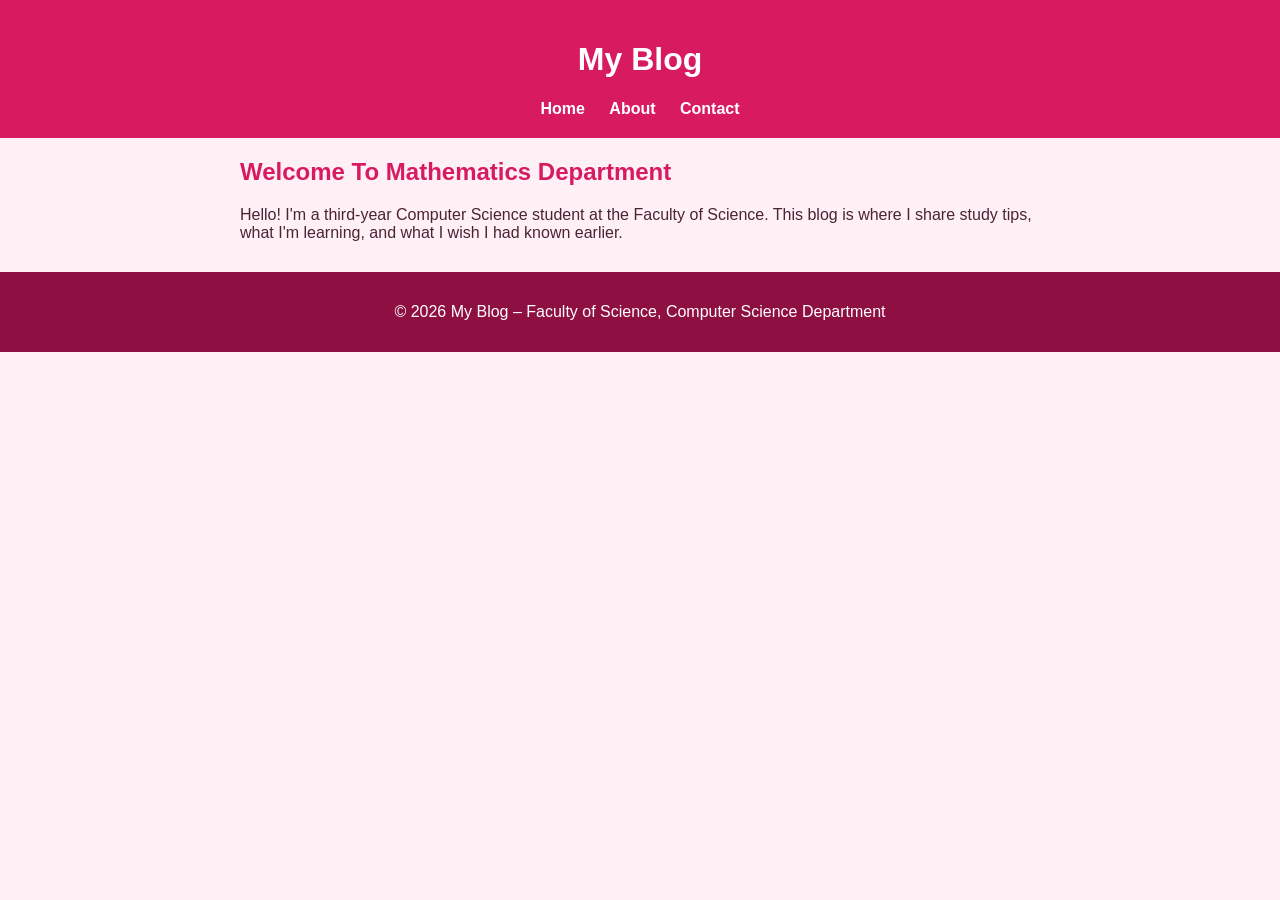
<file: Assignment 1/index.html>
<!DOCTYPE html>
<html lang="en">
<head>
    <meta charset="UTF-8">
    <meta name="viewport" content="width=device-width, initial-scale=1.0">
    <title>My Blog</title>
    <link rel="stylesheet" href="css/style.css">
</head>
<body>
    <header>
        <h1>My Blog</h1>
        <nav>
            <a href="index.html">Home</a>
           <a href="about.html">About</a>
           <a href="contact.html">Contact</a>
        </nav>
        </header>
    <main>
        <section>
          <h2>Welcome To Mathematics Department</h2>
      <p>Hello! I'm a third-year Computer Science student at the Faculty of Science.
         This blog is where I share study tips, what I'm learning,
          and what I wish I had known earlier.</p>
    </section>
    </main>
    <footer>
        <p>&copy; 2026 My Blog &ndash; Faculty of Science, Computer Science Department</p>
    </footer>
</body>
</html>
</file>
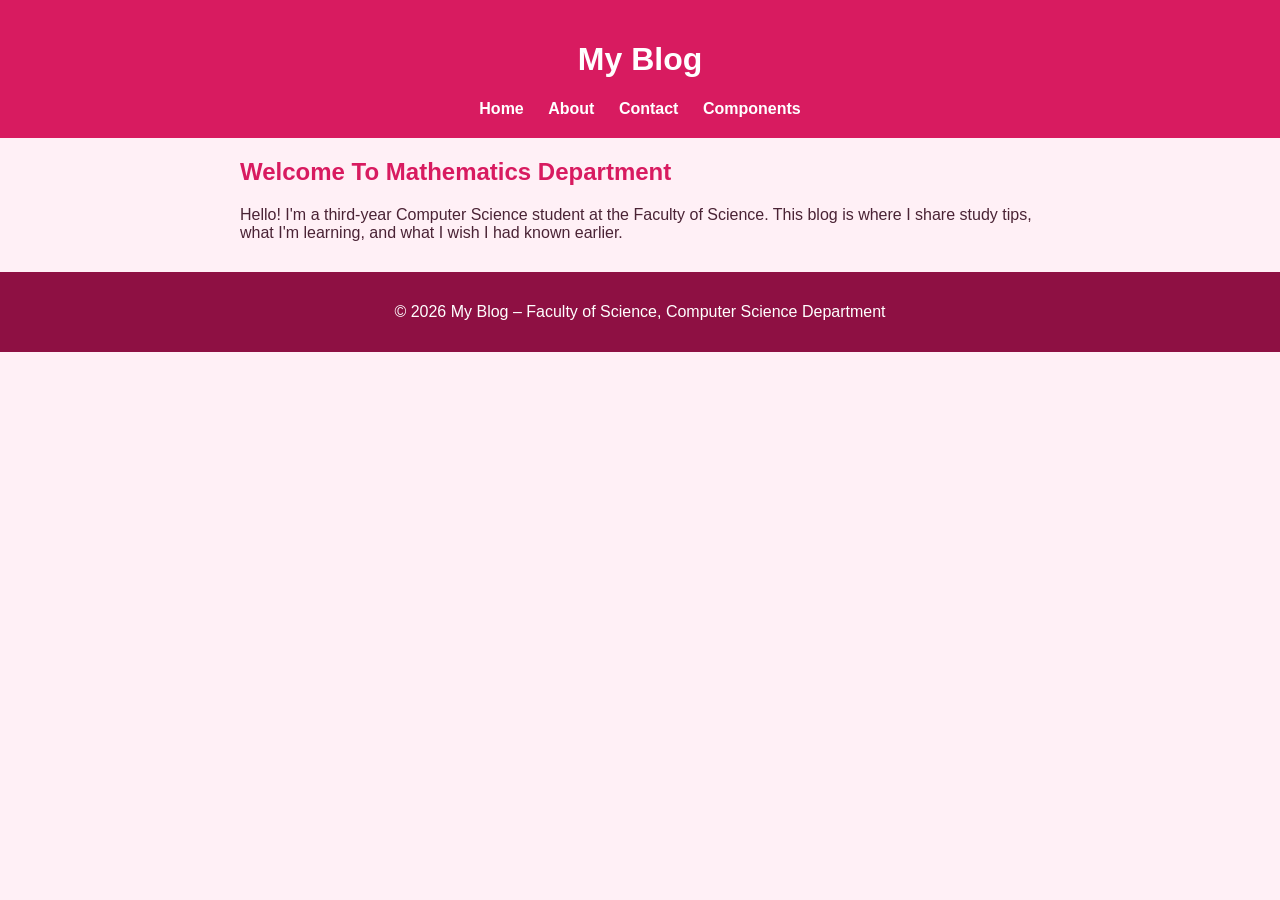
<file: Assignment 2/index.html>
<!DOCTYPE html>
<html lang="en">
<head>
    <meta charset="UTF-8">
    <meta name="viewport" content="width=device-width, initial-scale=1.0">
    <title>My Blog</title>
    <link rel="stylesheet" href="css/style.css">
</head>
<body>
    <header>
        <h1>My Blog</h1>
        <nav>
            <a href="index.html">Home</a>
           <a href="about.html">About</a>
           <a href="contact.html">Contact</a>
           <a href="components.html">Components</a>
        </nav>
        </header>
    <main>
        <section>
          <h2>Welcome To Mathematics Department</h2>
      <p>Hello! I'm a third-year Computer Science student at the Faculty of Science.
         This blog is where I share study tips, what I'm learning,
          and what I wish I had known earlier.</p>
    </section>
    </main>
    <footer>
        <p>&copy; 2026 My Blog &ndash; Faculty of Science, Computer Science Department</p>
    </footer>
</body>
</html>
</file>
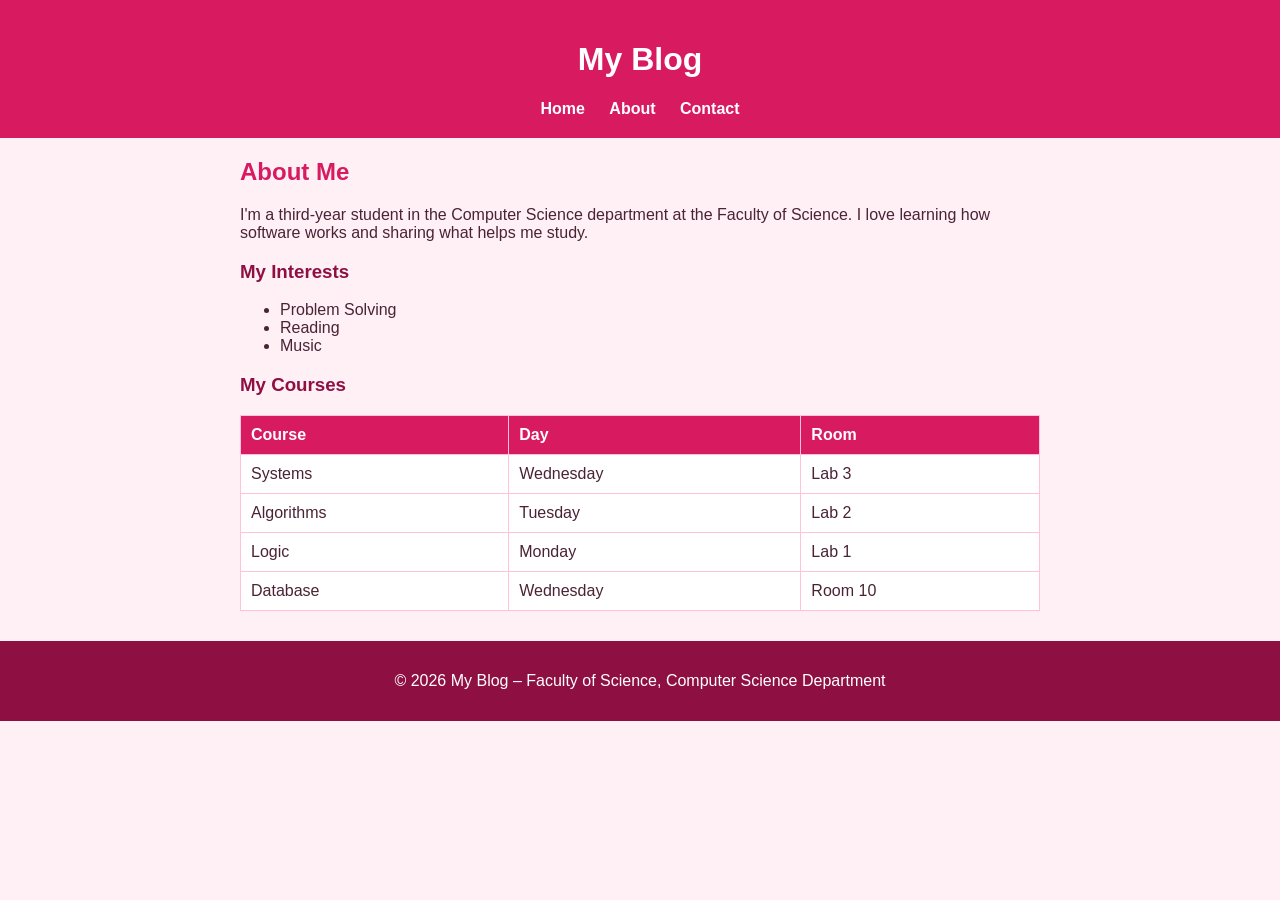
<file: Assignment 1/about.html>
<!DOCTYPE html>
<html lang="en">
<head>
  <meta charset="UTF-8">
  <meta name="viewport" content="width=device-width, initial-scale=1.0">
  <title>About - My Blog</title>
  <link rel="stylesheet" href="css/style.css">
</head>
<body>
  <header>
    <h1>My Blog</h1>
    <nav>
      <a href="index.html">Home</a>
      <a href="about.html">About</a>
      <a href="contact.html">Contact</a>
    </nav>
  </header>

  <main>
    <h2>About Me</h2>
    <p>I'm a third-year student in the Computer Science department at the Faculty of Science.
        I love learning how software works and sharing what helps me study.</p>

    <section>
      <h3>My Interests</h3>
      <ul>
        <li>Problem Solving</li>
        <li>Reading</li>
        <li>Music</li>
      </ul>
    </section>

    <section>
      <h3>My Courses</h3>
      <table>
        <thead>
          <tr>
            <th>Course</th>
            <th>Day</th>
            <th>Room</th>
          </tr>
        </thead>
        <tbody>
          <tr>
            <td>Systems</td>
            <td>Wednesday</td>
            <td>Lab 3</td>
          </tr>
          <tr>
            <td>Algorithms</td>
            <td>Tuesday</td>
            <td>Lab 2</td>
          </tr>
          <tr>
            <td>Logic</td>
            <td>Monday</td>
            <td>Lab 1</td>
          </tr>
          <tr>
            <td>Database</td>
            <td>Wednesday</td>
            <td>Room 10</td>
          </tr>
        </tbody>
      </table>
    </section>
  </main>

  <footer>
    <p>&copy; 2026 My Blog &ndash; Faculty of Science, Computer Science Department</p>
  </footer>
</body>
</html>
</file>
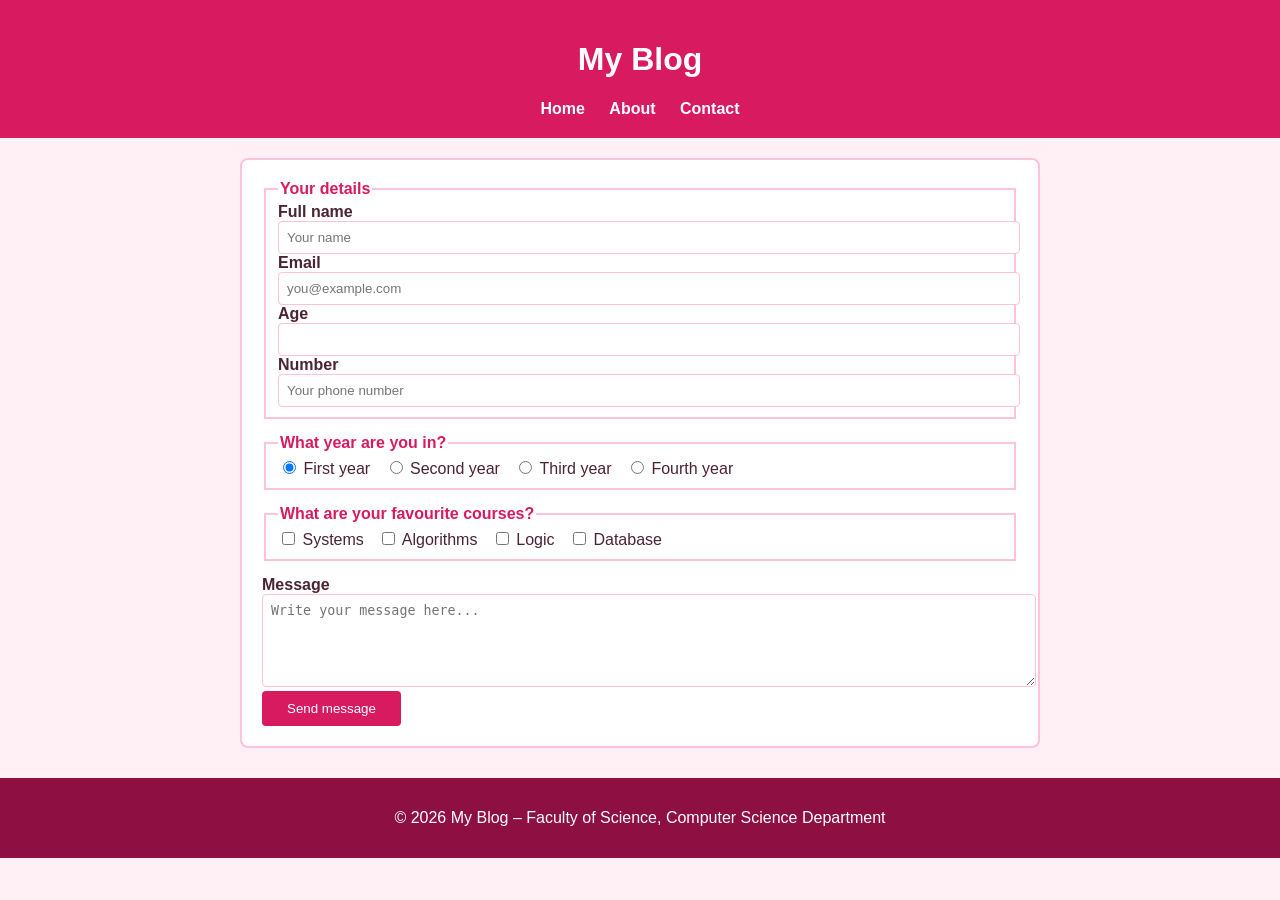
<file: Assignment 1/contact.html>
<!DOCTYPE html>
<html lang="en">
<head>
  <meta charset="UTF-8">
  <meta name="viewport" content="width=device-width, initial-scale=1.0">
  <title>Contact - My Blog</title>
  <link rel="stylesheet" href="css/style.css">
</head>
<body>
  <header>
    <h1>My Blog</h1>
    <nav>
      <a href="index.html">Home</a>
      <a href="about.html">About</a>
      <a href="contact.html">Contact</a>
    </nav>
  </header>

  <main>
    <form action="#" method="post">
      <fieldset>
        <legend>Your details</legend>

        <label for="fullname">Full name</label>
        <input type="text" id="fullname" name="fullname" placeholder="Your name" required>

        <label for="email">Email</label>
        <input type="email" id="email" name="email" placeholder="you@example.com" required>

        <label for="age">Age</label>
        <input type="number" id="age" name="age" min="15" max="60">

        <label for="number">Number</label>
        <input type="number" id="number" name="number" placeholder="Your phone number" required>
      </fieldset>

       <fieldset class="inline">
        <legend>What year are you in?</legend>
        <input type="radio" id="year-1" name="year" value="1" checked>
        <label for="year-1">First year</label>
        <input type="radio" id="year-2" name="year" value="2">
        <label for="year-2">Second year</label>
        <input type="radio" id="year-3" name="year" value="3">
        <label for="year-3">Third year</label>
        <input type="radio" id="year-4" name="year" value="4">
        <label for="year-4">Fourth year</label>
      </fieldset>

        <fieldset class="inline">
        <legend>What are your favourite courses?</legend>
        <input type="checkbox" id="course-sys" name="courses" value="sys">
        <label for="course-sys">Systems</label>
        <input type="checkbox" id="course-algo" name="courses" value="algorithms">
        <label for="course-algo">Algorithms</label>
        <input type="checkbox" id="course-logic" name="courses" value="logic">
        <label for="course-logic">Logic</label>
        <input type="checkbox" id="course-data" name="courses" value="data">
        <label for="course-data">Database</label>
      </fieldset>

      <label for="message">Message</label>
      <textarea id="message" name="message" rows="5" placeholder="Write your message here..." required></textarea>

      <button type="submit">Send message</button>
    </form>
  </main>

  <footer>
    <p>&copy; 2026 My Blog &ndash; Faculty of Science, Computer Science Department</p>
  </footer>
</body>
</html>
</file>
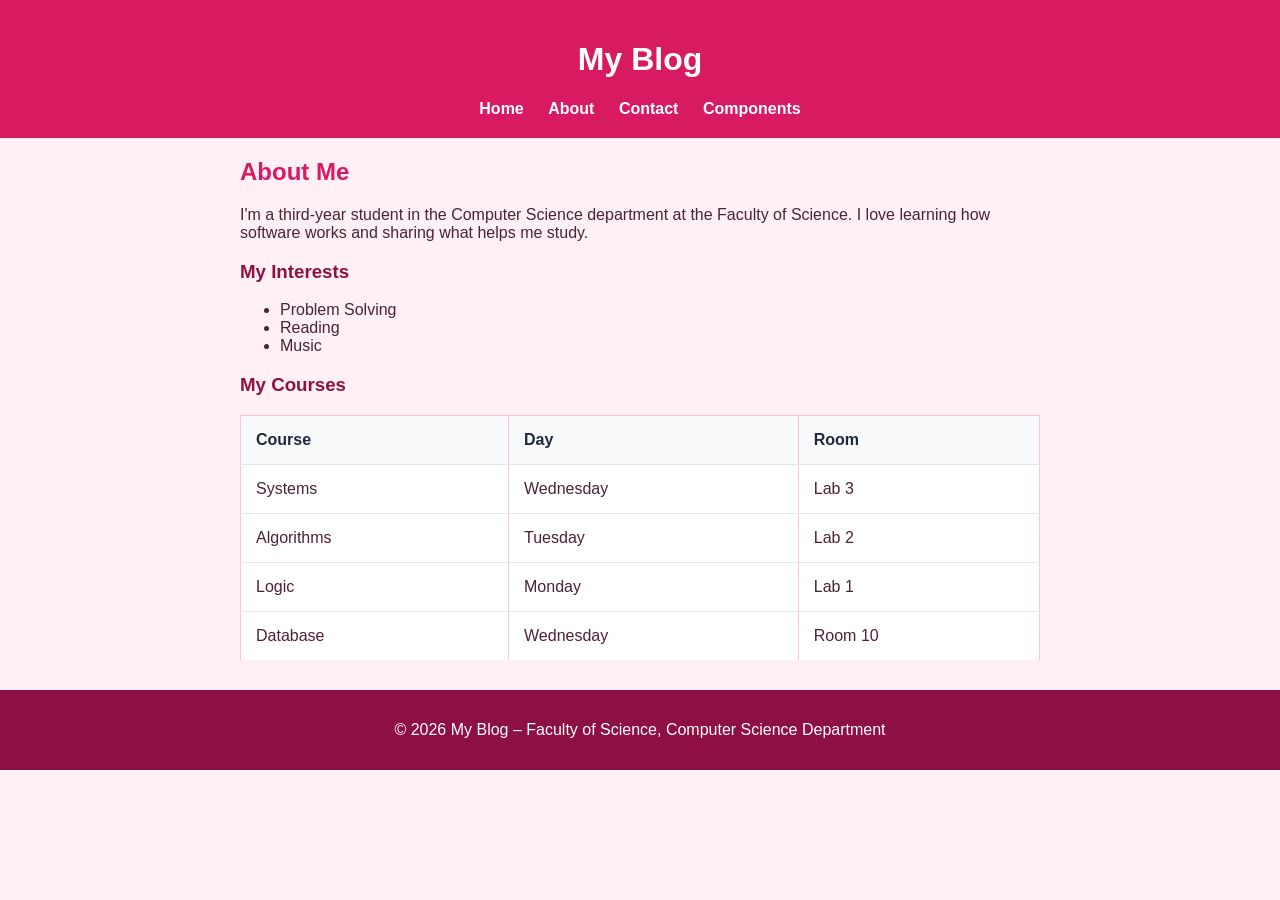
<file: Assignment 2/about.html>
<!DOCTYPE html>
<html lang="en">
<head>
  <meta charset="UTF-8">
  <meta name="viewport" content="width=device-width, initial-scale=1.0">
  <title>About - My Blog</title>
  <link rel="stylesheet" href="css/style.css">
</head>
<body>
  <header>
    <h1>My Blog</h1>
    <nav>
      <a href="index.html">Home</a>
      <a href="about.html">About</a>
      <a href="contact.html">Contact</a>
      <a href="components.html">Components</a>
    </nav>
  </header>

  <main>
    <h2>About Me</h2>
    <p>I'm a third-year student in the Computer Science department at the Faculty of Science.
        I love learning how software works and sharing what helps me study.</p>

    <section>
      <h3>My Interests</h3>
      <ul>
        <li>Problem Solving</li>
        <li>Reading</li>
        <li>Music</li>
      </ul>
    </section>

    <section>
      <h3>My Courses</h3>
      <table>
        <thead>
          <tr>
            <th>Course</th>
            <th>Day</th>
            <th>Room</th>
          </tr>
        </thead>
        <tbody>
          <tr>
            <td>Systems</td>
            <td>Wednesday</td>
            <td>Lab 3</td>
          </tr>
          <tr>
            <td>Algorithms</td>
            <td>Tuesday</td>
            <td>Lab 2</td>
          </tr>
          <tr>
            <td>Logic</td>
            <td>Monday</td>
            <td>Lab 1</td>
          </tr>
          <tr>
            <td>Database</td>
            <td>Wednesday</td>
            <td>Room 10</td>
          </tr>
        </tbody>
      </table>
    </section>
  </main>

  <footer>
    <p>&copy; 2026 My Blog &ndash; Faculty of Science, Computer Science Department</p>
  </footer>
</body>
</html>
</file>
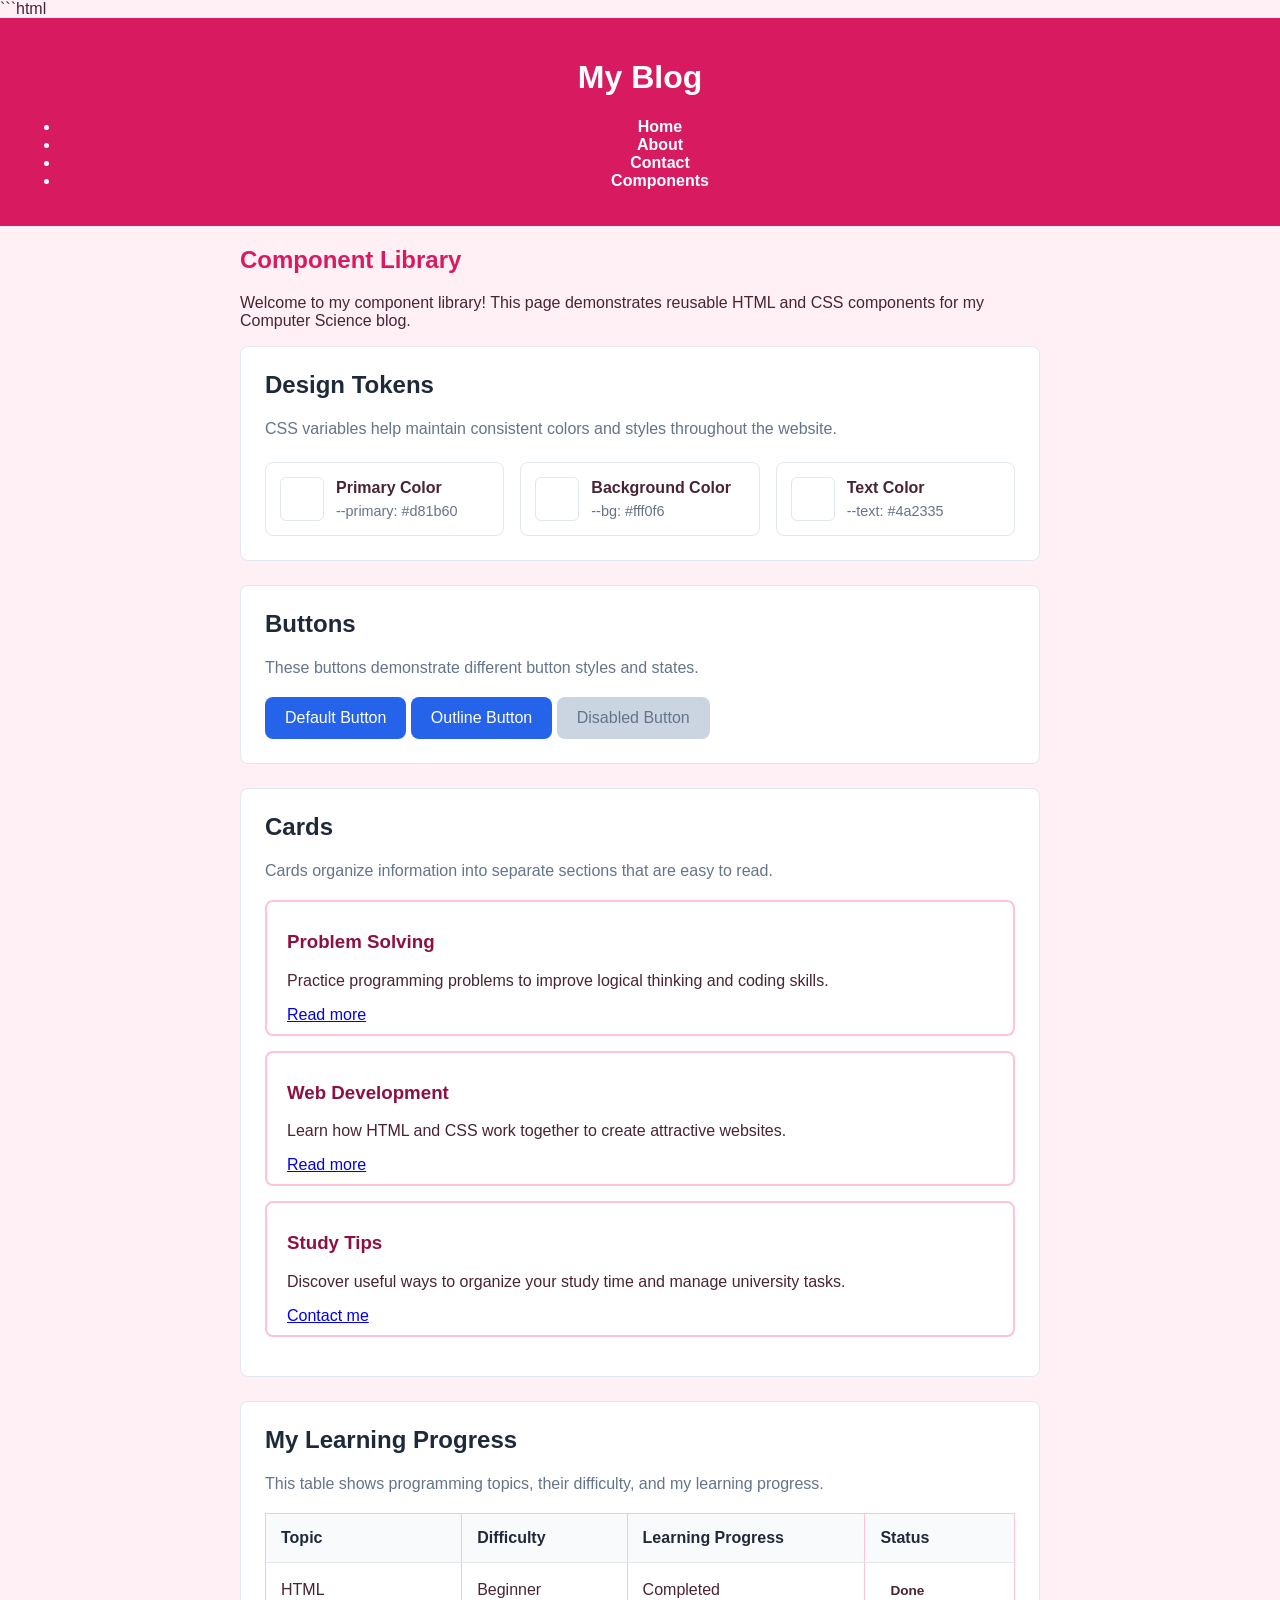
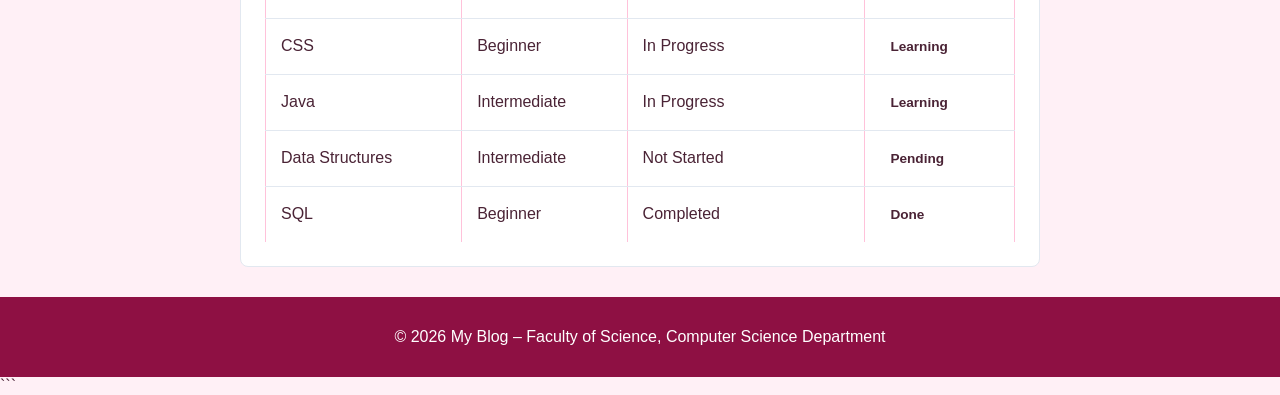
<file: Assignment 2/components.html>
```html
<!DOCTYPE html>
<html lang="en">

<head>
    <meta charset="UTF-8">
    <meta name="viewport" content="width=device-width, initial-scale=1.0">

    <title>Components | My Blog</title>

    <link rel="stylesheet" href="css/style.css">
</head>

<body>

    <!-- Header and Navigation -->
    <header>
        <h1>My Blog</h1>

        <nav>
            <ul>
                <li><a href="index.html">Home</a></li>
                <li><a href="about.html">About</a></li>
                <li><a href="contact.html">Contact</a></li>
                <li><a href="components.html">Components</a></li>
            </ul>
        </nav>
    </header>

    <!-- Main Content -->
    <main>

        <h2>Component Library</h2>

        <p>
            Welcome to my component library!
            This page demonstrates reusable HTML and CSS
            components for my Computer Science blog.
        </p>

        <!-- Design Tokens -->
        <section class="component-section">

            <h2>Design Tokens</h2>

            <p>
                CSS variables help maintain consistent colors
                and styles throughout the website.
            </p>

            <div class="token-list">

                <div class="token">
                    <span class="color-box primary-box"></span>

                    <div>
                        <strong>Primary Color</strong>
                        <p>--primary: #d81b60</p>
                    </div>
                </div>

                <div class="token">
                    <span class="color-box background-box"></span>

                    <div>
                        <strong>Background Color</strong>
                        <p>--bg: #fff0f6</p>
                    </div>
                </div>

                <div class="token">
                    <span class="color-box text-box"></span>

                    <div>
                        <strong>Text Color</strong>
                        <p>--text: #4a2335</p>
                    </div>
                </div>

            </div>

        </section>

        <!-- Buttons -->
        <section class="component-section">

            <h2>Buttons</h2>

            <p>
                These buttons demonstrate different button
                styles and states.
            </p>

            <div class="button-container">

                <button class="btn">
                    Default Button
                </button>

                <button class="btn btn-outline">
                    Outline Button
                </button>

                <button class="btn" disabled>
                    Disabled Button
                </button>

            </div>

        </section>

        <!-- Cards -->
        <section class="component-section">

            <h2>Cards</h2>

            <p>
                Cards organize information into separate
                sections that are easy to read.
            </p>

            <div class="card-container">

                <article class="component-card">

                    <h3>Problem Solving</h3>

                    <p>
                        Practice programming problems to improve
                        logical thinking and coding skills.
                    </p>

                    <a href="about.html">Read more</a>

                </article>

                <article class="component-card">

                    <h3>Web Development</h3>

                    <p>
                        Learn how HTML and CSS work together
                        to create attractive websites.
                    </p>

                    <a href="index.html">Read more</a>

                </article>

                <article class="component-card">

                    <h3>Study Tips</h3>

                    <p>
                        Discover useful ways to organize your
                        study time and manage university tasks.
                    </p>

                    <a href="contact.html">Contact me</a>

                </article>

            </div>

        </section>

        <!-- Responsive Table -->
        <section class="component-section">

            <h2>My Learning Progress</h2>

            <p>
                This table shows programming topics,
                their difficulty, and my learning progress.
            </p>

            <div class="table-container">

                <table>

                    <thead>
                        <tr>
                            <th>Topic</th>
                            <th>Difficulty</th>
                            <th>Learning Progress</th>
                            <th>Status</th>
                        </tr>
                    </thead>

                    <tbody>

                        <tr>
                            <td>HTML</td>
                            <td>Beginner</td>
                            <td>Completed</td>
                            <td>
                                <span class="status active">
                                    Done
                                </span>
                            </td>
                        </tr>

                        <tr>
                            <td>CSS</td>
                            <td>Beginner</td>
                            <td>In Progress</td>
                            <td>
                                <span class="status away">
                                    Learning
                                </span>
                            </td>
                        </tr>

                        <tr>
                            <td>Java</td>
                            <td>Intermediate</td>
                            <td>In Progress</td>
                            <td>
                                <span class="status away">
                                    Learning
                                </span>
                            </td>
                        </tr>

                        <tr>
                            <td>Data Structures</td>
                            <td>Intermediate</td>
                            <td>Not Started</td>
                            <td>
                                <span class="status away">
                                    Pending
                                </span>
                            </td>
                        </tr>

                        <tr>
                            <td>SQL</td>
                            <td>Beginner</td>
                            <td>Completed</td>
                            <td>
                                <span class="status active">
                                    Done
                                </span>
                            </td>
                        </tr>

                    </tbody>

                </table>

            </div>

        </section>

    </main>

    <!-- Footer -->
    <footer>
        <p>
            &copy; 2026 My Blog – Faculty of Science,
            Computer Science Department
        </p>
    </footer>

</body>

</html>
```
</file>
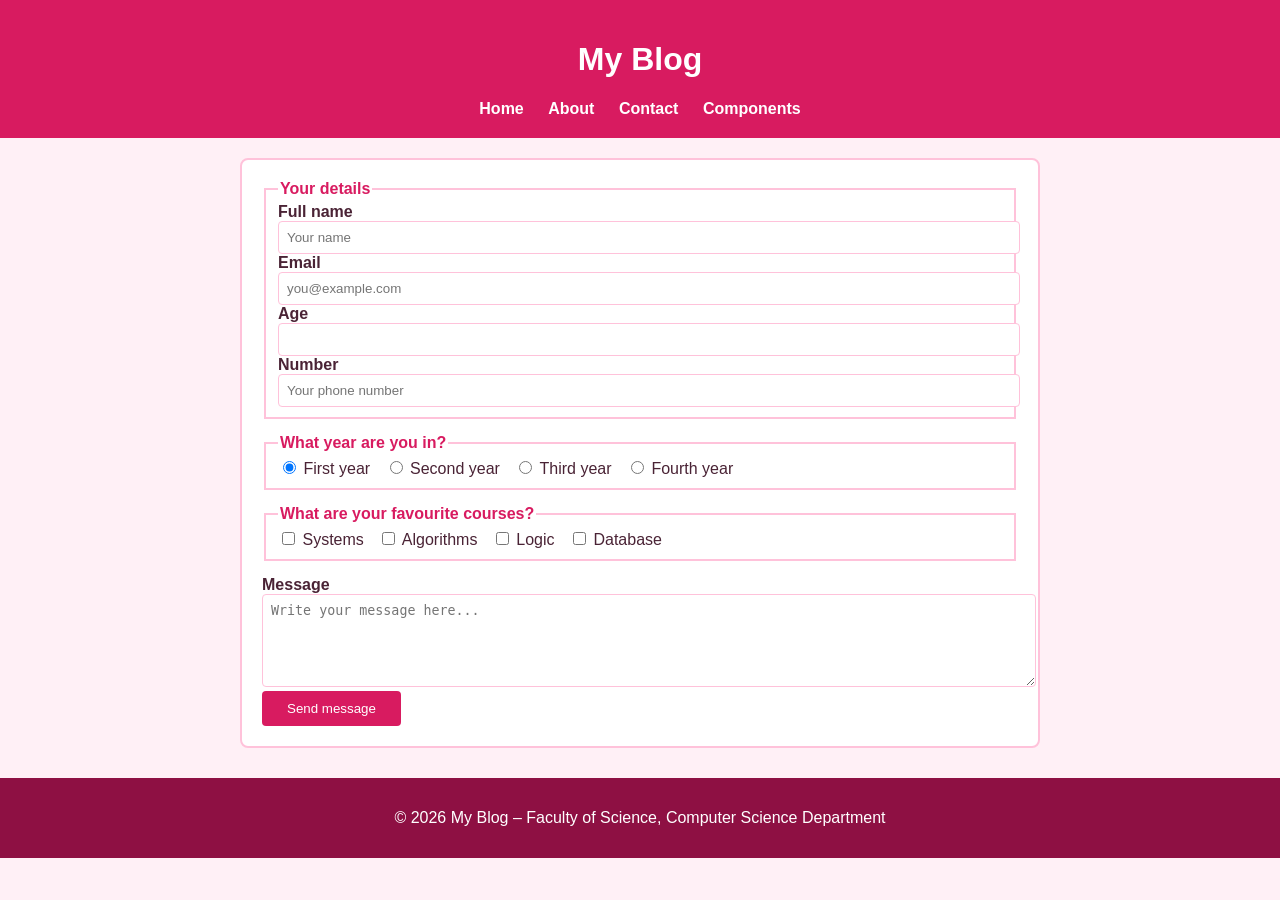
<file: Assignment 2/contact.html>
<!DOCTYPE html>
<html lang="en">
<head>
  <meta charset="UTF-8">
  <meta name="viewport" content="width=device-width, initial-scale=1.0">
  <title>Contact - My Blog</title>
  <link rel="stylesheet" href="css/style.css">
</head>
<body>
  <header>
    <h1>My Blog</h1>
    <nav>
      <a href="index.html">Home</a>
      <a href="about.html">About</a>
      <a href="contact.html">Contact</a>
      <a href="components.html">Components</a>
    </nav>
  </header>

  <main>
    <form action="#" method="post">
      <fieldset>
        <legend>Your details</legend>

        <label for="fullname">Full name</label>
        <input type="text" id="fullname" name="fullname" placeholder="Your name" required>

        <label for="email">Email</label>
        <input type="email" id="email" name="email" placeholder="you@example.com" required>

        <label for="age">Age</label>
        <input type="number" id="age" name="age" min="15" max="60">

        <label for="number">Number</label>
        <input type="number" id="number" name="number" placeholder="Your phone number" required>
      </fieldset>

       <fieldset class="inline">
        <legend>What year are you in?</legend>
        <input type="radio" id="year-1" name="year" value="1" checked>
        <label for="year-1">First year</label>
        <input type="radio" id="year-2" name="year" value="2">
        <label for="year-2">Second year</label>
        <input type="radio" id="year-3" name="year" value="3">
        <label for="year-3">Third year</label>
        <input type="radio" id="year-4" name="year" value="4">
        <label for="year-4">Fourth year</label>
      </fieldset>

        <fieldset class="inline">
        <legend>What are your favourite courses?</legend>
        <input type="checkbox" id="course-sys" name="courses" value="sys">
        <label for="course-sys">Systems</label>
        <input type="checkbox" id="course-algo" name="courses" value="algorithms">
        <label for="course-algo">Algorithms</label>
        <input type="checkbox" id="course-logic" name="courses" value="logic">
        <label for="course-logic">Logic</label>
        <input type="checkbox" id="course-data" name="courses" value="data">
        <label for="course-data">Database</label>
      </fieldset>

      <label for="message">Message</label>
      <textarea id="message" name="message" rows="5" placeholder="Write your message here..." required></textarea>

      <button type="submit">Send message</button>
    </form>
  </main>

  <footer>
    <p>&copy; 2026 My Blog &ndash; Faculty of Science, Computer Science Department</p>
  </footer>
</body>
</html>
</file>
<file: Assignment 1/css/style.css>
body {
  font-family: Arial, sans-serif;
  background-color: #fff0f6;
  color: #4a2335;
  margin: 0;
}
header {
  background-color: #d81b60;
  color: white;
  text-align: center;
  padding: 20px;
}
nav a {
  color: white;
  margin: 0 10px;
  font-weight: bold;
  text-decoration: none;
}
nav a:hover {
  text-decoration: underline;
}
main {
  max-width: 800px;
  margin: 20px auto;
  padding: 0 15px;
}
h2 {
  color: #d81b60;
}

h3 {
  color: #8e1043;
}
article {
  background-color: white;
  border: 2px solid #ffc2da;
  border-radius: 8px;
  padding: 10px 20px;
  margin-bottom: 15px;
}
table {
  width: 100%;
  border-collapse: collapse;
  background-color: white;
}

th {
  background-color: #d81b60;
  color: white;
}

th, td {
  border: 1px solid #ffc2da;
  padding: 10px;
  text-align: left;
}
form {
  background-color: white;
  border: 2px solid #ffc2da;
  border-radius: 8px;
  padding: 20px;
}

fieldset {
  border: 2px solid #ffc2da;
  margin-bottom: 15px;
}

legend {
  color: #d81b60;
  font-weight: bold;
}

.field {
  margin-bottom: 15px;
}

label {
  display: block;
  font-weight: bold;
}

.inline label {
  display: inline;
  font-weight: normal;
  margin-right: 10px;
}

input[type="text"],
input[type="email"],
input[type="number"],
input[type="date"],
select,
textarea {
  width: 100%;
  padding: 8px;
  border: 1px solid #ffc2da;
  border-radius: 4px;
}

button {
  background-color: #d81b60;
  color: white;
  border: none;
  padding: 10px 25px;
  border-radius: 4px;
  cursor: pointer;
}

button:hover {
  background-color: #8e1043;
}
footer {
  background-color: #8e1043;
  color: white;
  text-align: center;
  padding: 15px;
  margin-top: 30px;
}
</file>
<file: Assignment 2/css/style.css>
body {
  font-family: Arial, sans-serif;
  background-color: #fff0f6;
  color: #4a2335;
  margin: 0;
}
header {
  background-color: #d81b60;
  color: white;
  text-align: center;
  padding: 20px;
}
nav a {
  color: white;
  margin: 0 10px;
  font-weight: bold;
  text-decoration: none;
}
nav a:hover {
  text-decoration: underline;
}
main {
  max-width: 800px;
  margin: 20px auto;
  padding: 0 15px;
}
h2 {
  color: #d81b60;
}

h3 {
  color: #8e1043;
}
article {
  background-color: white;
  border: 2px solid #ffc2da;
  border-radius: 8px;
  padding: 10px 20px;
  margin-bottom: 15px;
}
table {
  width: 100%;
  border-collapse: collapse;
  background-color: white;
}

th {
  background-color: #d81b60;
  color: white;
}

th, td {
  border: 1px solid #ffc2da;
  padding: 10px;
  text-align: left;
}
form {
  background-color: white;
  border: 2px solid #ffc2da;
  border-radius: 8px;
  padding: 20px;
}

fieldset {
  border: 2px solid #ffc2da;
  margin-bottom: 15px;
}

legend {
  color: #d81b60;
  font-weight: bold;
}

.field {
  margin-bottom: 15px;
}

label {
  display: block;
  font-weight: bold;
}

.inline label {
  display: inline;
  font-weight: normal;
  margin-right: 10px;
}

input[type="text"],
input[type="email"],
input[type="number"],
input[type="date"],
select,
textarea {
  width: 100%;
  padding: 8px;
  border: 1px solid #ffc2da;
  border-radius: 4px;
}

button {
  background-color: #d81b60;
  color: white;
  border: none;
  padding: 10px 25px;
  border-radius: 4px;
  cursor: pointer;
}

button:hover {
  background-color: #8e1043;
}
footer {
  background-color: #8e1043;
  color: white;
  text-align: center;
  padding: 15px;
  margin-top: 30px;
}
/* Component Library */

:root {
    --primary: #2563eb;
    --primary-dark: #1d4ed8;
    --bg: #f8fafc;
    --text: #1e293b;
    --surface: #ffffff;
    --border: #e2e8f0;
    --muted: #64748b;
    --radius: 8px;
    --space: 16px;
}

.container {
    width: 90%;
    max-width: 1100px;
    margin: 0 auto;
    padding: 32px 0;
}

.page-intro {
    margin-bottom: 32px;
}

.page-intro h2 {
    color: var(--primary);
    font-size: 2rem;
    margin-bottom: 12px;
}

.page-intro p,
.component-section > p {
    color: var(--muted);
    line-height: 1.7;
}

.component-section {
    background: var(--surface);
    padding: 24px;
    margin-bottom: 24px;
    border: 1px solid var(--border);
    border-radius: var(--radius);
}

.component-section h2 {
    margin-top: 0;
    margin-bottom: 16px;
    color: var(--text);
}

/* Design Tokens */

.token-list {
    display: flex;
    flex-wrap: wrap;
    gap: var(--space);
    margin-top: 20px;
}

.token {
    display: flex;
    align-items: center;
    gap: 12px;
    flex: 1 1 200px;
    padding: 14px;
    border: 1px solid var(--border);
    border-radius: var(--radius);
}

.token p {
    margin: 6px 0 0;
    color: var(--muted);
    font-size: 0.9rem;
}

.color-box {
    width: 42px;
    height: 42px;
    flex-shrink: 0;
    border-radius: 6px;
    border: 1px solid var(--border);
}

.primary-color {
    background: var(--primary);
}

.background-color {
    background: var(--bg);
}

.text-color {
    background: var(--text);
}

/* Buttons */

.button-group {
    display: flex;
    flex-wrap: wrap;
    gap: 12px;
    margin: 20px 0;
}

.btn {
    background: var(--primary);
    color: white;
    border: none;
    padding: 12px 20px;
    border-radius: var(--radius);
    cursor: pointer;
    font-size: 1rem;
    transition: background 0.2s ease;
}

.btn:hover {
    background: var(--primary-dark);
}

.btn:focus-visible,
.card-link:focus-visible {
    outline: 3px solid #93c5fd;
    outline-offset: 3px;
}

.btn-secondary {
    background: var(--text);
}

.btn-secondary:hover {
    background: #334155;
}

.btn:disabled {
    background: #cbd5e1;
    color: #64748b;
    cursor: not-allowed;
}

.btn:disabled:hover {
    background: #cbd5e1;
}

.hint {
    font-size: 0.9rem;
    color: var(--muted);
}

/* Cards */

.card-grid {
    display: grid;
    grid-template-columns: repeat(3, minmax(0, 1fr));
    gap: 20px;
    margin-top: 20px;
}

.card {
    padding: 22px;
    border: 1px solid var(--border);
    border-radius: var(--radius);
    background: var(--surface);
    display: flex;
    flex-direction: column;
    align-items: flex-start;
    transition: transform 0.2s ease,
                box-shadow 0.2s ease;
}

.card:hover {
    transform: translateY(-4px);
    box-shadow: 0 8px 20px rgba(15, 23, 42, 0.08);
}

.card h3 {
    margin-top: 0;
    color: var(--primary);
}

.card p {
    color: var(--muted);
    line-height: 1.7;
}

.card-link {
    color: var(--primary);
    font-weight: bold;
    text-decoration: none;
    margin-top: auto;
    padding-top: 12px;
}

.card-link:hover {
    text-decoration: underline;
}

/* Responsive Table */

.table-wrapper {
    width: 100%;
    overflow-x: auto;
    margin-top: 20px;
    border: 1px solid var(--border);
    border-radius: var(--radius);
}

table {
    width: 100%;
    border-collapse: collapse;
    text-align: left;
    background: var(--surface);
}

th,
td {
    padding: 15px;
    border-bottom: 1px solid var(--border);
    white-space: nowrap;
}

th {
    background: var(--bg);
    color: var(--text);
}

tbody tr:hover {
    background: #f1f5f9;
}

tbody tr:last-child td {
    border-bottom: none;
}

.status {
    display: inline-block;
    padding: 5px 10px;
    border-radius: 20px;
    font-size: 0.85rem;
    font-weight: bold;
}

.active-status {
    background: #dcfce7;
    color: #166534;
}

.away-status {
    background: #fef3c7;
    color: #92400e;
}

/* Responsive Design */

@media (max-width: 768px) {
    .card-grid {
        grid-template-columns: repeat(2, minmax(0, 1fr));
    }

    .component-section {
        padding: 18px;
    }

    .container {
        width: 92%;
    }
}

@media (max-width: 480px) {
    .card-grid {
        grid-template-columns: 1fr;
    }

    .page-intro h2 {
        font-size: 1.6rem;
    }

    .button-group {
        flex-direction: column;
        align-items: stretch;
    }
}
</file>
